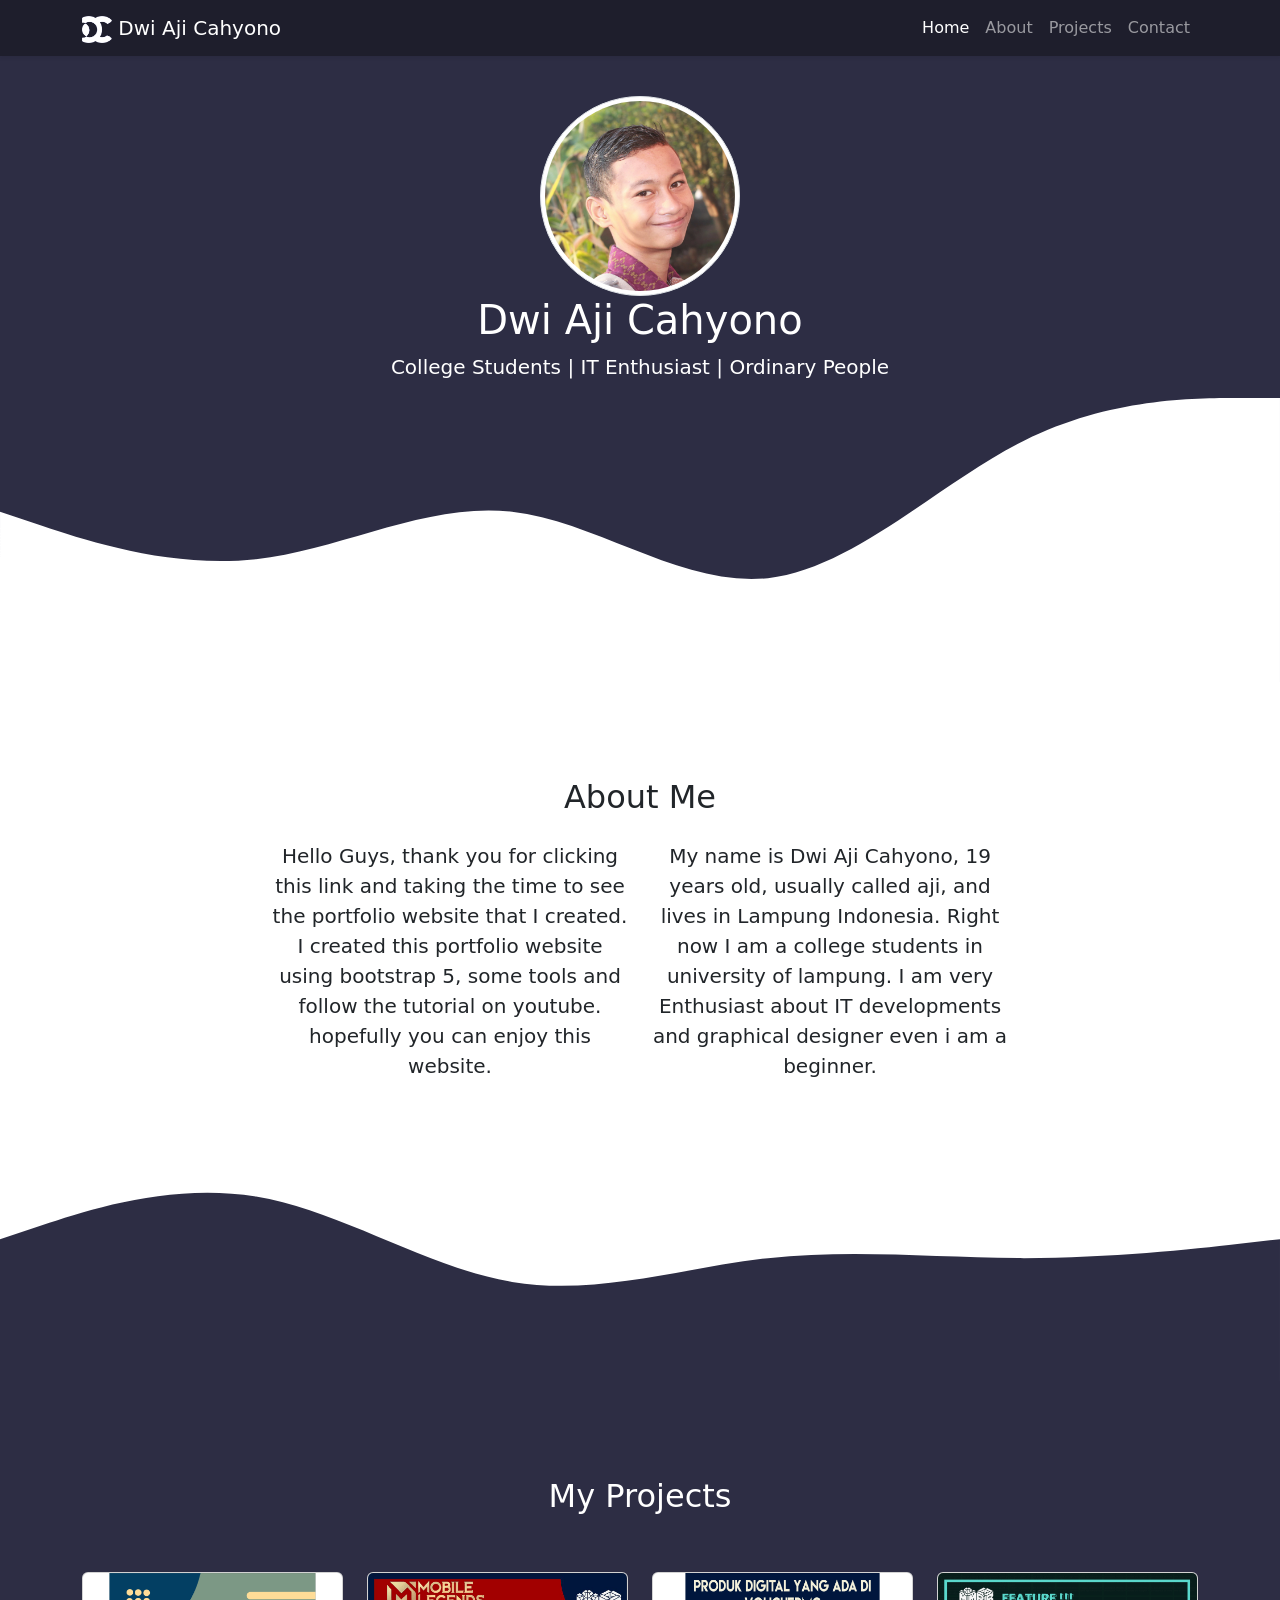
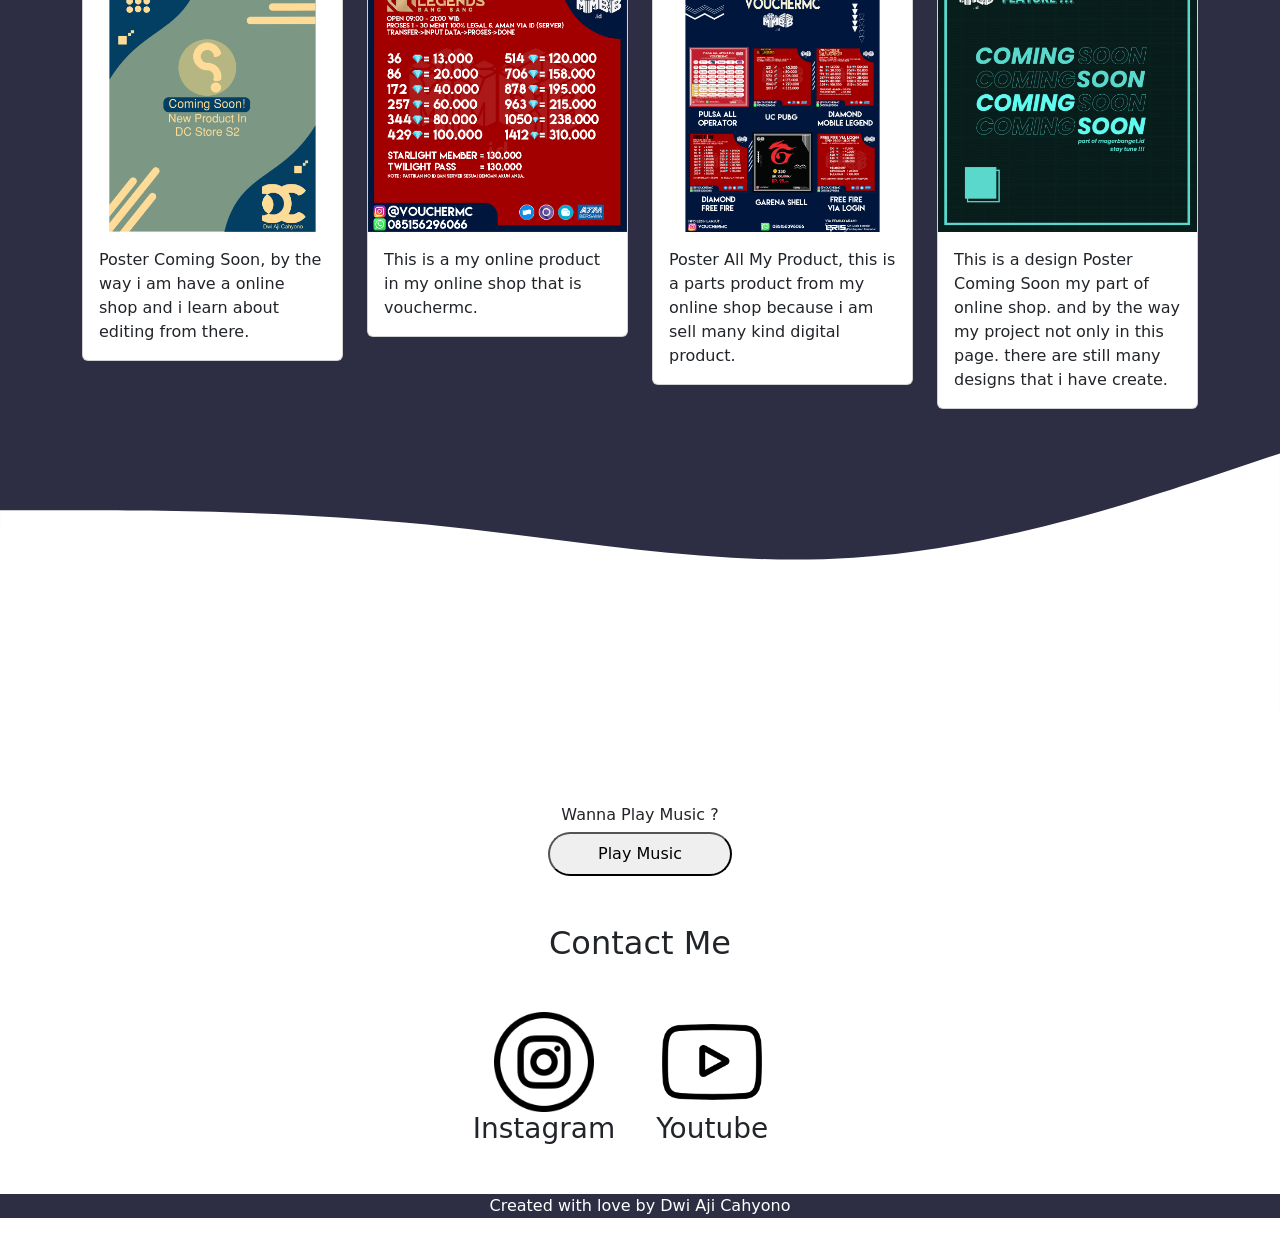
<file: index.html>
<!DOCTYPE HTML>
<html lang="en">

<head>
  <!-- Required meta tags -->
  <meta charset="utf-8">
  <meta name="viewport" content="width=device-width, initial-scale=1">

  <!-- Bootstrap CSS -->
  <link href="https://cdn.jsdelivr.net/npm/bootstrap@5.0.0/dist/css/bootstrap.min.css" rel="stylesheet"
    integrity="sha384-wEmeIV1mKuiNpC+IOBjI7aAzPcEZeedi5yW5f2yOq55WWLwNGmvvx4Um1vskeMj0" crossorigin="anonymous">

  <!-- My Css -->
  <link rel="stylesheet" href="style.css">



  <title>Portfolio | Dwi Aji Cahyono</title>
</head>

<body id="home ">

  <!-- <audio id="music" src="dandelions.mp3" loop="loop">

  </audio> -->

  <!-- Navbar -->
  <nav class="navbar navbar-expand-lg navbar-dark shadow-sm fixed-top" style="background-color:#1E1E2C;">
    <div class="container">
      <a class="navbar-brand" href="#home"><img src="img/logo.png" alt="My logo" width="30"> Dwi Aji Cahyono</a>
      <button class="navbar-toggler" type="button" data-bs-toggle="collapse" data-bs-target="#navbarNav"
        aria-controls="navbarNav" aria-expanded="false" aria-label="Toggle navigation">
        <span class="navbar-toggler-icon"></span>
      </button>
      <div class="collapse navbar-collapse" id="navbarNav">
        <ul class="navbar-nav ms-auto">
          <li class="nav-item">
            <a class="nav-link active" aria-current="page" href="#home">Home</a>
          </li>
          <li class="nav-item">
            <a class="nav-link" href="#about">About</a>
          </li>
          <li class="nav-item">
            <a class="nav-link" href="#Gallery">Projects</a>
          </li>
          <li class="nav-item">
            <a class="nav-link" href="#contact">Contact</a>
          </li>

        </ul>
      </div>
    </div>
  </nav>
  <!-- Akhir Navbar -->



  <!-- Jumbotron -->
  <div class="jumbotron text-center">

    <img src="img/profil.jpg" alt="Dwi Aji Cahyono" width="200" class="rounded-circle img-thumbnail">
    <h1 class="display-6">Dwi Aji Cahyono</h1>
    <p class="lead">College Students | IT Enthusiast | Ordinary People</p>
    <svg xmlns="http://www.w3.org/2000/svg" viewBox="0 0 1440 320">
      <path fill="#fff" fill-opacity="1"
        d="M0,128L48,144C96,160,192,192,288,181.3C384,171,480,117,576,128C672,139,768,213,864,202.7C960,192,1056,96,1152,48C1248,0,1344,0,1392,0L1440,0L1440,320L1392,320C1344,320,1248,320,1152,320C1056,320,960,320,864,320C768,320,672,320,576,320C480,320,384,320,288,320C192,320,96,320,48,320L0,320Z">
      </path>
    </svg>
  </div>
  <!-- Akhir Jumbotron -->

  <!-- About -->
  <section id="about">
    <div class="container">
      <div class="row text-center mb-3">
        <div class="col">
          <h2>About Me</h2>
        </div>
      </div>
      <div class="row justify-content-center fs-5 text-center">
        <div class="col-md-4">
          <p>
            Hello Guys, thank you for clicking this link and taking the time to see the portfolio website that I
            created. I created this portfolio website using bootstrap 5, some tools and follow the tutorial on youtube.
            hopefully you can enjoy this website.
          </p>
        </div>
        <div class="col-md-4">
          <p>
            My name is Dwi Aji Cahyono, 19 years old, usually called aji, and lives in Lampung Indonesia. Right now I am
            a college students in university of lampung. I am very Enthusiast about IT developments and graphical
            designer even i am a beginner.
          </p>
        </div>
      </div>
    </div>
    <svg xmlns="http://www.w3.org/2000/svg" viewBox="0 0 1440 320">
      <path fill="#2D2D44" fill-opacity="1"
        d="M0,160L48,144C96,128,192,96,288,112C384,128,480,192,576,208C672,224,768,192,864,181.3C960,171,1056,181,1152,181.3C1248,181,1344,171,1392,165.3L1440,160L1440,320L1392,320C1344,320,1248,320,1152,320C1056,320,960,320,864,320C768,320,672,320,576,320C480,320,384,320,288,320C192,320,96,320,48,320L0,320Z">
      </path>
    </svg>
  </section>
  <!-- menambahkan audio -->


  <!-- Akhir About -->

  <!-- Gallery -->
  <section id="Gallery">
    <div style="display:none;">
      <embed src="dandelions.mp3" />
    </div>
    <div class="container">
      <div class="row text-center mb-5">
        <div class="col">
          <h2>My Projects</h2>
        </div>
      </div>
      <!-- Kolom Gambar -->
      <div class="row" style="color:#000000 ;">
        <div class="col-md-3 mb-3">
          <!-- mb 3 berfungsi untuk memberi spasi vertikal ketika kita membuka lewat hp, md berfungsi membuatdinamis gambar -->
          <!-- Komponen 1 -->
          <div class="card">
            <img src="img/Gallery/1.png" class="card-img-top" alt="Poster Coming Soon">
            <div class="card-body">
              <p class="card-text">Poster Coming Soon, by the way i am have a online shop and i learn about editing from
                there.</p>
            </div>
          </div>
          <!-- Akhir Komponen 1 -->
        </div>
        <!-- Komponen 2 -->
        <div class="col-md-3 mb-3">
          <div class="card">
            <img src="img/Gallery/2.png" class="card-img-top" alt="Poster Lia">
            <div class="card-body">
              <p class="card-text">This is a my online product in my online shop that is vouchermc.</p>
            </div>
          </div>
        </div>
        <!-- Akhir Komponen 2 -->
        <!-- Komponen 3 -->
        <div class="col-md-3 mb-3">
          <div class="card">
            <img src="img/Gallery/3.png" class="card-img-top" alt="Poster All in">
            <div class="card-body">
              <p class="card-text">Poster All My Product, this is a parts product from my online shop because i am sell
                many kind digital product.</p>
            </div>
          </div>
        </div>
        <!-- Akhir Komponen 3 -->
        <!-- Komponen 4 -->
        <div class="col-md-3 mb-3">
          <div class="card">
            <img src="img/Gallery/4.png" class="card-img-top" alt="Coming Soon MD">
            <div class="card-body">
              <p class="card-text">This is a design Poster Coming Soon my part of online shop. and by the way my project
                not only in this page. there are still many designs that i have create.</p>
            </div>
          </div>
        </div>
        <!-- Akhir Komponen 4 -->
      </div>
      <!-- Akhir kolom gambar -->
    </div>
    <svg xmlns="http://www.w3.org/2000/svg" viewBox="0 0 1440 320">
      <path fill="#fff" fill-opacity="1"
        d="M0,96L80,96C160,96,320,96,480,112C640,128,800,160,960,149.3C1120,139,1280,85,1360,58.7L1440,32L1440,320L1360,320C1280,320,1120,320,960,320C800,320,640,320,480,320C320,320,160,320,80,320L0,320Z">
      </path>
    </svg>
  </section>
  <!-- Akhir Gallery -->

  <!-- Contact -->
  <section id="contact">
    <!-- Ig -->
    <table align="center">
      <tr>
        <center>
          <div class="col mb-5" style="text-align: center;">
            <h6>Wanna Play Music ?</h6>
            <button class=" btn-danger rounded-pill py-2 px-5" id="playButton">Play Music</button>
          </div>
          <div class="col mb-5" style="text-align: center;">
            <h2> Contact Me</h2>
          </div>
          <td>
            <div class="col mb-5" style="text-align: center;">
              <a href="https://www.instagram.com/dwiajic/"><img src="img/contact/ig.png" alt="Ig Logo" width="100"></a>
              <h3>Instagram</h3>
            </div>
          </td>
          <td>
            <div class="col mb-5 text-center" style="text-align: center;">
              <a href="https://www.youtube.com/channel/UCVid79A2ePgmYxPVEmqi6BQ"><img src="img/contact/Yt.png"
                  width="190" alt="youtube"></a>
              <h3>Youtube</h3>
          </td>
        </center>
      </tr>
    </table>
    <!-- Akhir Contact ig -->
  </section>
  <!-- Akhir Contact -->
  <!-- Footer -->
  <footer style="background-color: #2D2D44 ; color: #FFFFFF; text-align: center;">
    <p>Created with love by Dwi Aji Cahyono</p>
  </footer>

  <!-- Akhir Footer -->

  <!--<h1 class = "text-end text-primary">Hello, world!</h1>  -->

  <!-- cara membuat komen ini adalah ctrl+ slash -->
  <!-- Script untuk mengintegrasi ke botstrapnya -->
  <script src="https://cdn.jsdelivr.net/npm/bootstrap@5.0.0/dist/js/bootstrap.bundle.min.js"
    integrity="sha384-p34f1UUtsS3wqzfto5wAAmdvj+osOnFyQFpp4Ua3gs/ZVWx6oOypYoCJhGGScy+8" crossorigin="anonymous">

    </script>
  <!-- <script>
             document.getElementById("music")
    window.onload=function(){
        document.getElementById("audio#music").play();
      }
  </script> -->

  <script>
    var audio = new Audio('dandelions.mp3');
    
    // Fungsi untuk memutar audio
    function playAudio() {
      audio.play().catch(e => console.error('Error playing audio:', e));
    }

    // Tambahkan event listener ke tombol
    document.getElementById('playButton').addEventListener('click', playAudio);
  </script>
</body>

</html>
</file>
<file: style.css>
.jumbotron{
	padding-top: 6rem;
	color: #FFFFFF;
	background-color: #2D2D44;
}
#Gallery{
	color: #FFFFFF;
	background-color: #2D2D44;
}
section{
	padding-top: 6rem;
}
</file>
